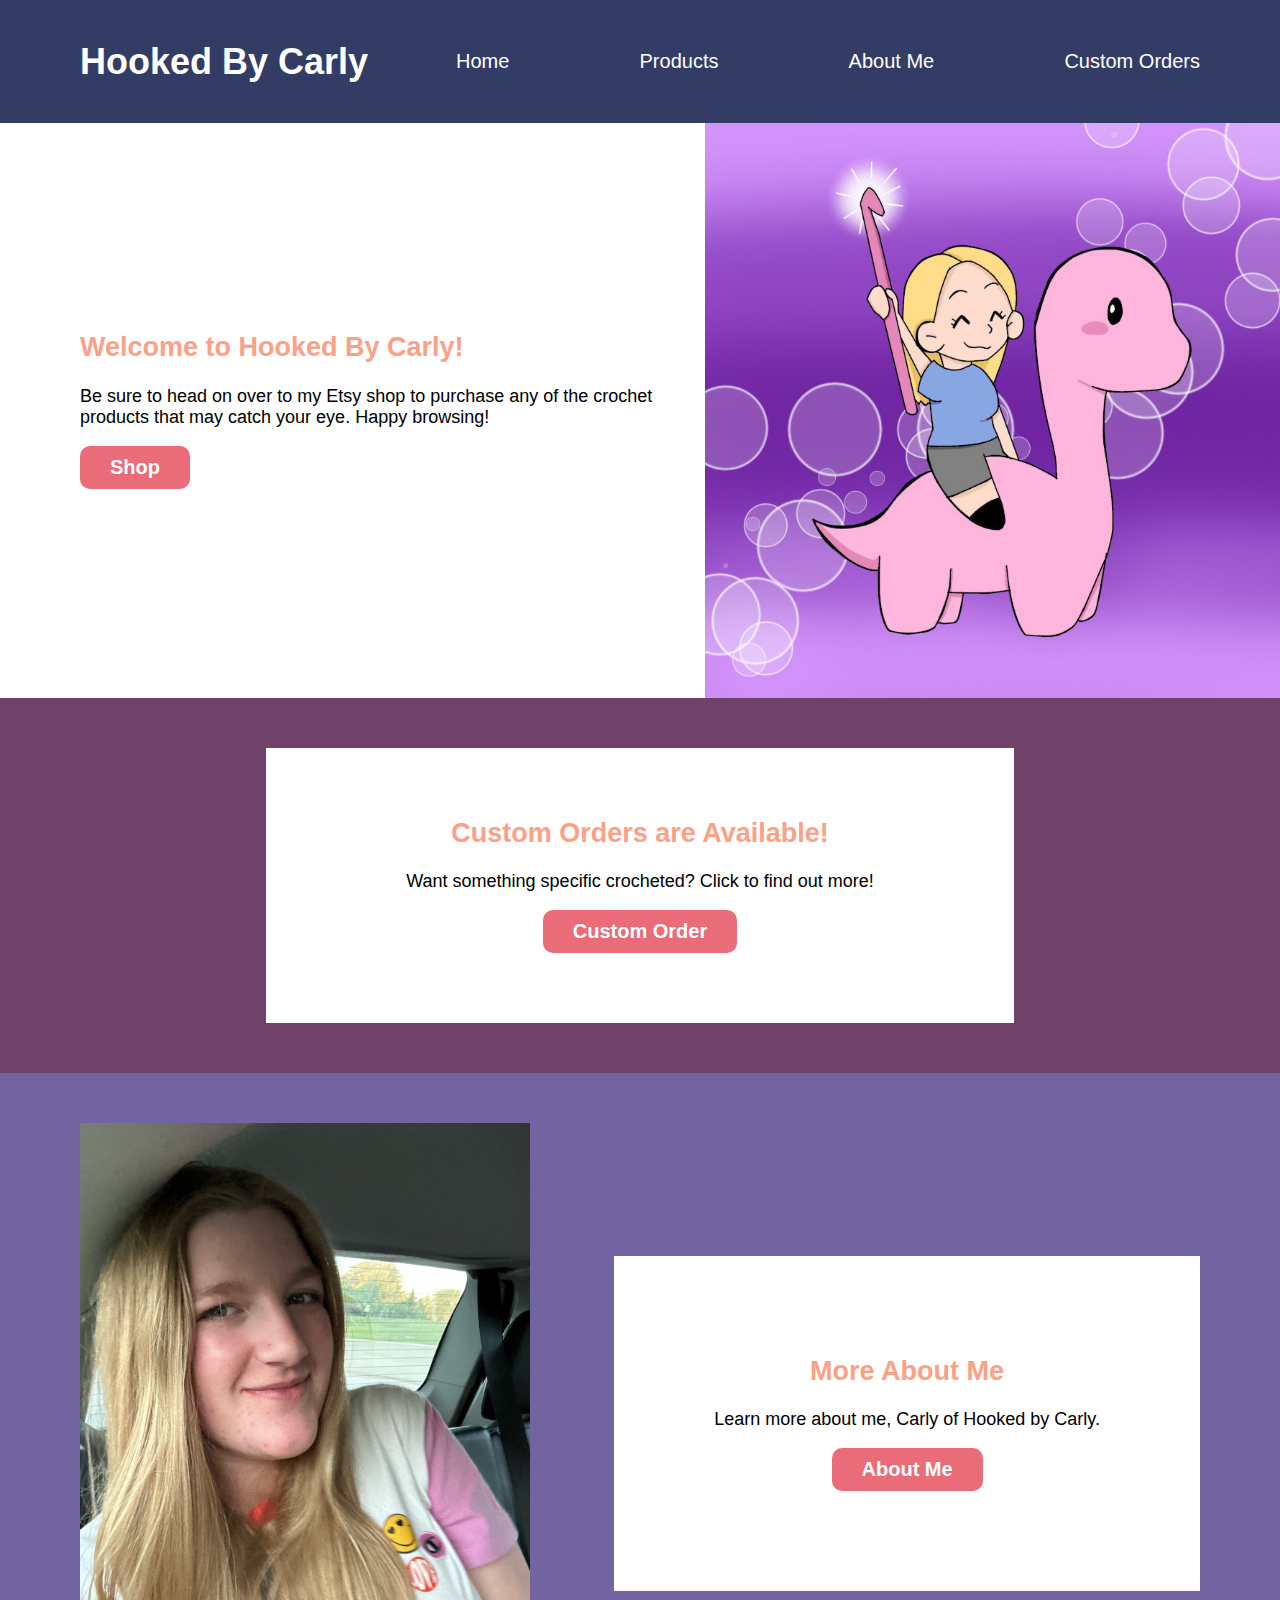
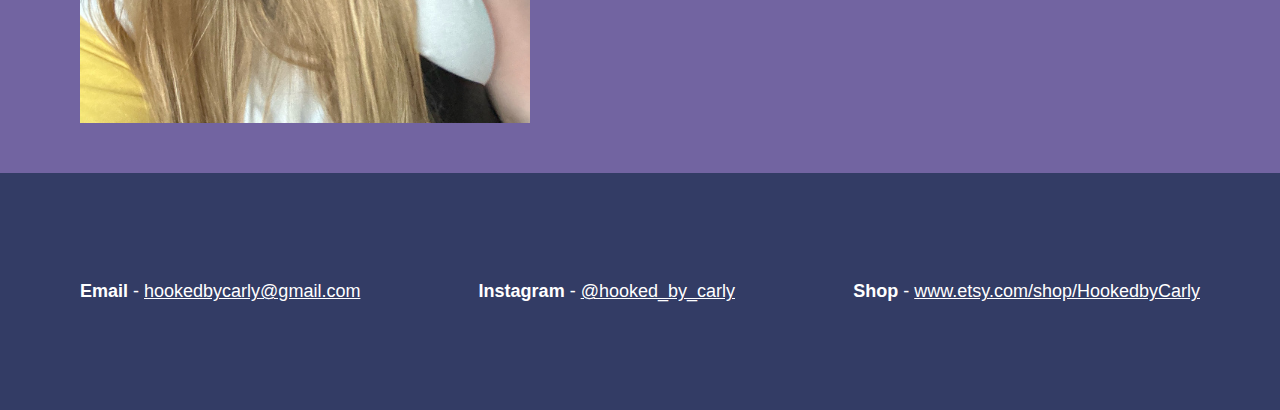
<file: html/index.html>
<!DOCTYPE html>
<html>
<head>
    <title>Hooked By Carly</title>
    <link rel="stylesheet" href="/css/index.css">
    <meta charset="utf-8">
    <meta name="viewport" content="width=device-width, initial-scale=1.0">
</head>

<body>
    <header>
        <div id="logo">
            <h1>Hooked By Carly</h1>
        </div>
        <nav>
            <ul>
                <li><a href="/html/index.html">Home</a></li>
                <li><a href="/html/product.html">Products</a></li>
                <li><a href="/html/about.html">About Me</a></li>
                <li><a href="/html/custom.html">Custom Orders</a></li>
            </ul> 
        </nav>
    </header>
        <section id="intro">
            <div id="intro-left">
                <h2>Welcome to Hooked By Carly!</h2>
                <p>Be sure to head on over to my Etsy shop to purchase any of the crochet products that may catch your eye. Happy browsing!
                </p>
                <button><a href="https://www.etsy.com/shop/HookedbyCarly">Shop</a></button>
            </div>
            <div id="intro-right">
                <img src="/img/icon.jpeg">
            </div>       
    </section>
    <section id="home-custom">
        <div id="custom-white">
            <h2>Custom Orders are Available!</h2>
            <p>Want something specific crocheted? Click to find out more!</p>
            <button><a href="/html/custom.html">Custom Order</a></button>
        </div>
    </section>
    <section id="home-about">
        <img src="/img/carly.jpeg">
        <div id="about-white">
            <h2>More About Me</h2>
            <p>Learn more about me, Carly of Hooked by Carly.</p>
            <button><a href="/html/about.html">About Me</a></button>
        </div>
    </section>
        

  
    <footer>
     <p><strong>Email</strong> - <u>hookedbycarly@gmail.com</u></p>
     <p><strong>Instagram</strong> - <a href="https://www.instagram.com/hooked_by_carly/?img_index=1"><u>@hooked_by_carly</u></a></p>
     <p><strong>Shop</strong> - <a href="https://www.etsy.com/shop/HookedbyCarly"><u>www.etsy.com/shop/HookedbyCarly</u></a></p>
    </footer>
     



</body>

</html>
</file>
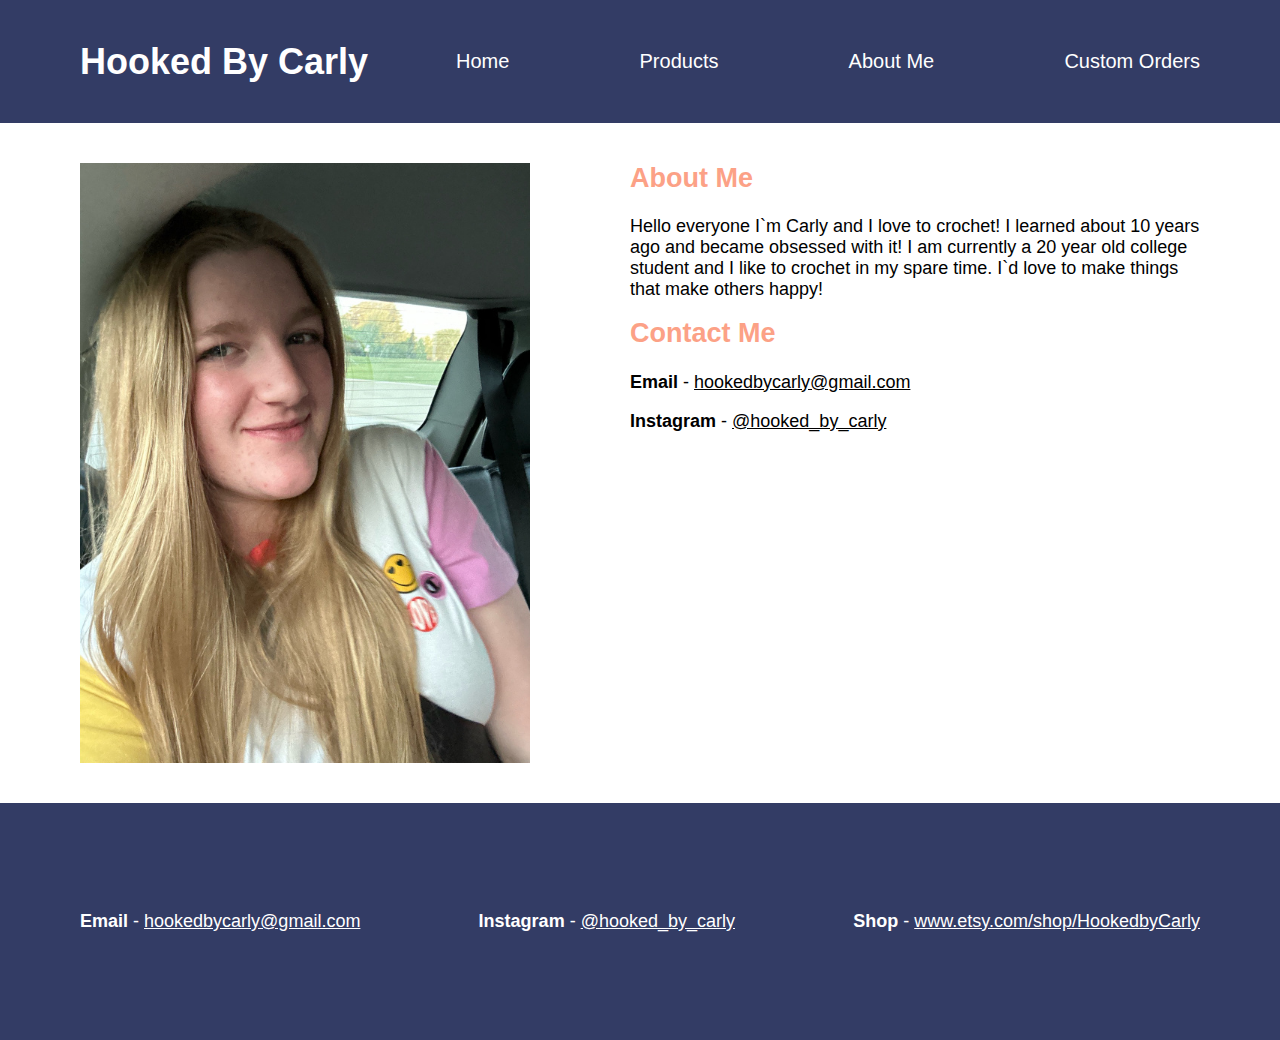
<file: about/about.html>
<!DOCTYPE html>
<html>
<head>
    <title>About Me</title>
    <link rel="stylesheet" href="about.css">
    <meta charset="utf-8">
    <meta name="viewport" content="width=device-width, initial-scale=1.0">
</head>

<body>
    <header>
        <div id="logo">
            <h1>Hooked By Carly</h1>
        </div>
        <nav>
            <ul>
                <li>Home</li>
                <li>Products</li>
                <li>About Me</li>
                <li>Custom Orders</li>
            </ul> 
        </nav>
    </header>
<section>
    <img src="carly.jpeg">
    <div id="info">
    <h2>About Me</h2>
    <p>Hello everyone I`m Carly and I love to crochet! I learned about 10 years ago and became obsessed with it! I am currently a 20 year old college student and I like to crochet in my spare time. I`d love to make things that make others happy!
    </p>
    <h2>Contact Me</h2>
    <p><strong>Email</strong> - <u>hookedbycarly@gmail.com</u></p>
     <p><strong>Instagram</strong> - <u>@hooked_by_carly</u></p>
    </div>
    
</section>
    
    <footer>
     <p><strong>Email</strong> - <u>hookedbycarly@gmail.com</u></p>
     <p><strong>Instagram</strong> - <u>@hooked_by_carly</u></p>
     <p><strong>Shop</strong> - <u>www.etsy.com/shop/HookedbyCarly</u></p>
    </footer>
     



</body>

</html>
</file>
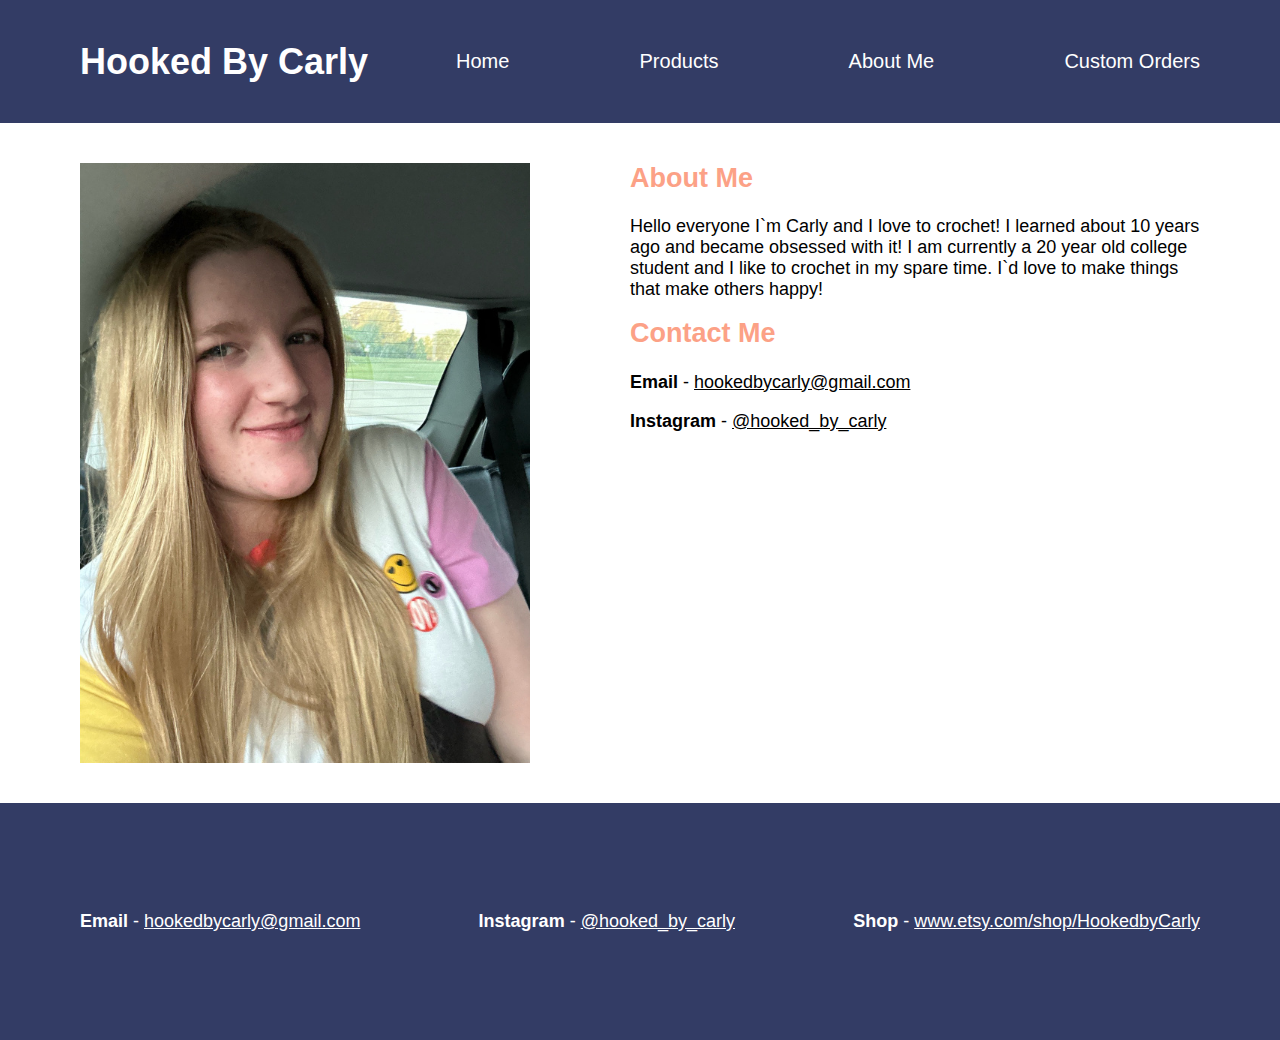
<file: html/about.html>
<!DOCTYPE html>
<html>
<head>
    <title>About Me</title>
    <link rel="stylesheet" href="/css/about.css">
    <meta charset="utf-8">
    <meta name="viewport" content="width=device-width, initial-scale=1.0">
</head>

<body>
    <header>
        <div id="logo">
            <h1>Hooked By Carly</h1>
        </div>
        <nav>
            <ul>
                <li><a href="/html/index.html">Home</a></li>
                <li><a href="/html/product.html">Products</a></li>
                <li><a href="/html/about.html">About Me</a></li>
                <li><a href="/html/custom.html">Custom Orders</a></li>
            </ul> 
        </nav>
    </header>
<section>
    <img src="/img/carly.jpeg">
    <div id="info">
    <h2>About Me</h2>
    <p>Hello everyone I`m Carly and I love to crochet! I learned about 10 years ago and became obsessed with it! I am currently a 20 year old college student and I like to crochet in my spare time. I`d love to make things that make others happy!
    </p>
    <h2>Contact Me</h2>
    <p><strong>Email</strong> - <u>hookedbycarly@gmail.com</u></p>
     <p><strong>Instagram</strong> - <u>@hooked_by_carly</u></p>
    </div>
    
</section>
    
<footer>
    <p><strong>Email</strong> - <u>hookedbycarly@gmail.com</u></p>
    <p><strong>Instagram</strong> - <a href="https://www.instagram.com/hooked_by_carly/?img_index=1"><u>@hooked_by_carly</u></a></p>
    <p><strong>Shop</strong> - <a href="https://www.etsy.com/shop/HookedbyCarly"><u>www.etsy.com/shop/HookedbyCarly</u></a></p>
   </footer>
     



</body>

</html>
</file>
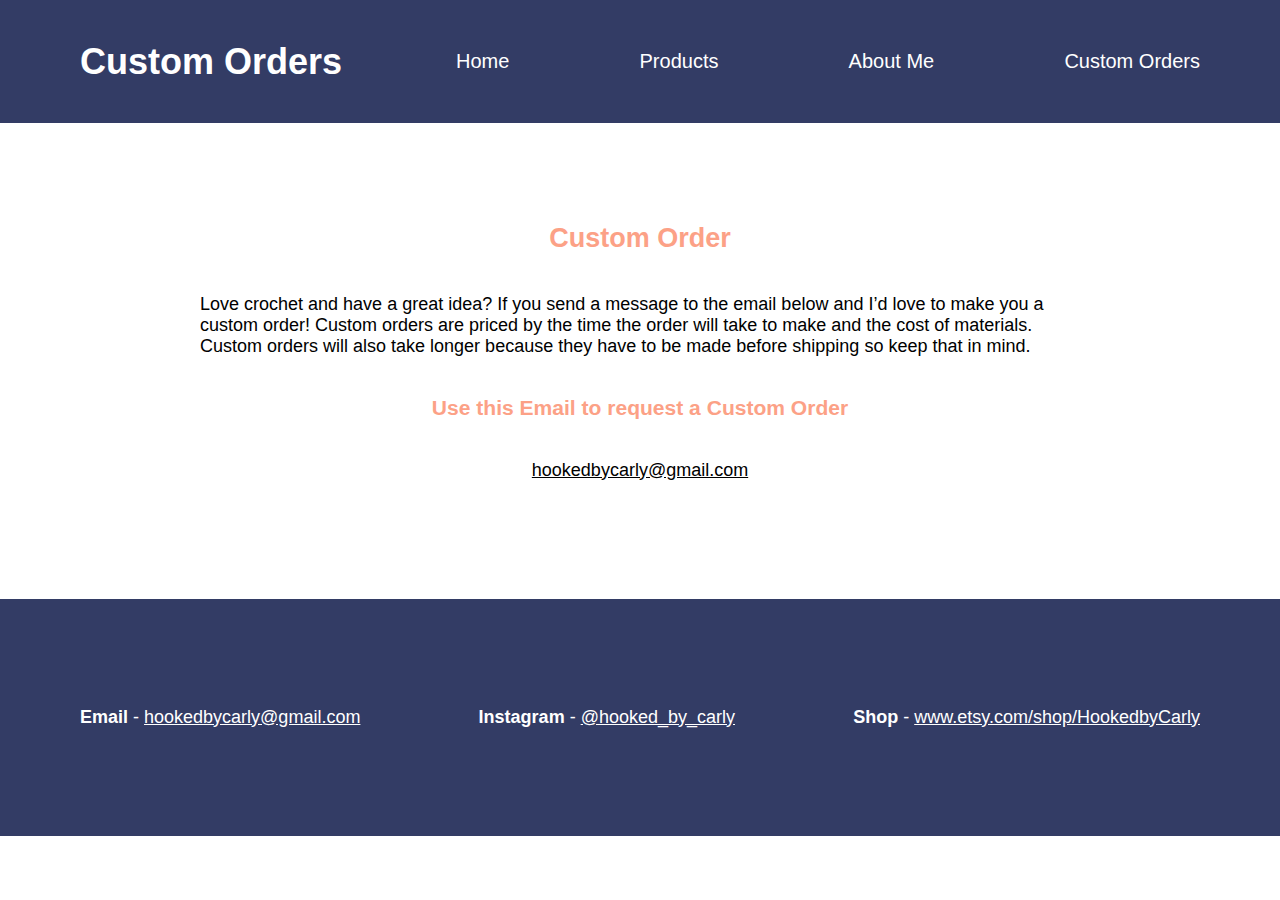
<file: html/custom.html>
<!DOCTYPE html>
<html>
<head>
    <title>Hooked By Carly</title>
    <link rel="stylesheet" href="/css/custom.css">
    <meta charset="utf-8">
    <meta name="viewport" content="width=device-width, initial-scale=1.0">
</head>

<body>
    <header>
        <div id="logo">
            <h1>Custom Orders</h1>
        </div>
        <nav>
            <ul>
                <li><a href="/html/index.html">Home</a></li>
                <li><a href="/html/product.html">Products</a></li>
                <li><a href="/html/about.html">About Me</a></li>
                <li><a href="/html/custom.html">Custom Orders</a></li>
            </ul> 
        </nav>
    </header>
    <section id="custom-body">
    <h2>Custom Order</h2>
    <p>Love crochet and have a great idea? If you send a message to the email below and I’d love to make you a custom order! Custom orders are priced by the time the order will take to make and the cost of materials. Custom orders will also take longer because they have to be made before shipping so keep that in mind.</p>
    <h3>Use this Email to request a Custom Order</h3>
    <p><u>hookedbycarly@gmail.com</u></p>
    </section>

    <footer>
     <p><strong>Email</strong> - <u>hookedbycarly@gmail.com</u></p>
     <p><strong>Instagram</strong> - <a href="https://www.instagram.com/hooked_by_carly/?img_index=1"><u>@hooked_by_carly</u></a></p>
     <p><strong>Shop</strong> - <a href="https://www.etsy.com/shop/HookedbyCarly"><u>www.etsy.com/shop/HookedbyCarly</u></a></p>
    </footer>
        
   
   
   
   </body>
   
   </html>
</file>
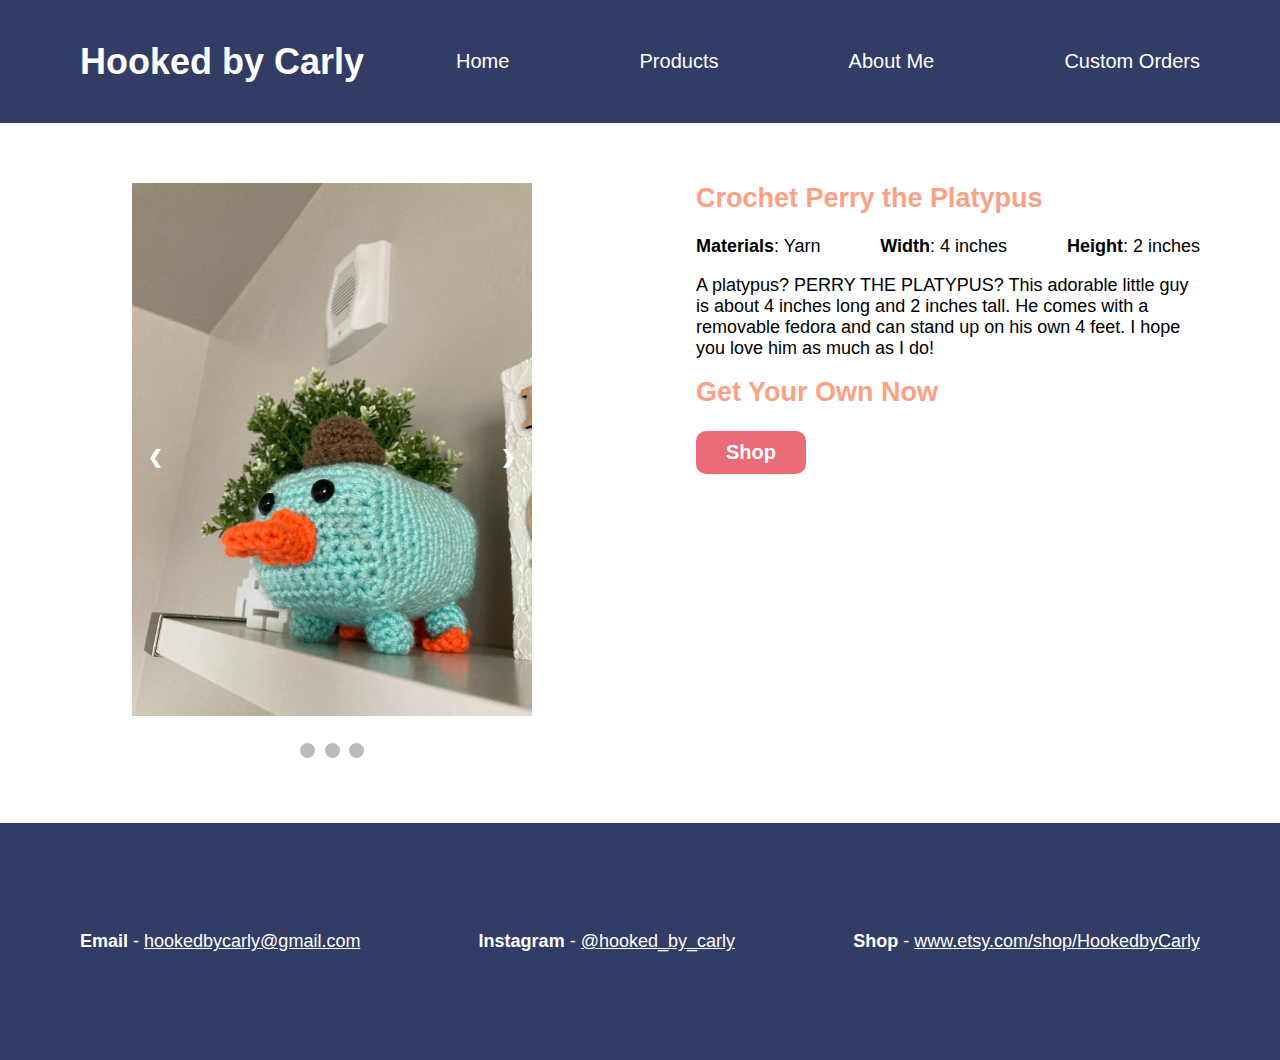
<file: html/platypus.html>
<!DOCTYPE html>
<html>
<head>
    <title>Crochet Perry the Platypus</title>
    <link rel="stylesheet" href="/css/product.css">
    <script src="/product.js"></script>
    <meta charset="utf-8">
    <meta name="viewport" content="width=device-width, initial-scale=1.0">
</head>

<body>
    <header>
        <div id="logo">
            <h1>Hooked by Carly</h1>
        </div>
        <nav>
            <ul>
                <li><a href="/html/index.html">Home</a></li>
                <li><a href="/html/product.html">Products</a></li>
                <li><a href="/html/about.html">About Me</a></li>
                <li><a href="/html/custom.html">Custom Orders</a></li>
            </ul> 
        </nav>
    </header>
    <section class="product-info">

<div class="total-slideshow">
    <!-- Slideshow container -->
<div class="slideshow-container">

    <!-- Full-width images with number and caption text -->
    <div class="mySlides fade">
      <img src="/img/perry2brighter.jpg" style="width:100%">
    </div>

    <div class="mySlides fade">
        <img src="/img/perry3.jpeg" style="width:100%">
      </div>

    <div class="mySlides fade" style="display: block;">
        <img src="/img/perry1.jpg" style="width:100%">
    </div>

    <!-- Next and previous buttons -->
  <a class="prev" onclick="plusSlides(-1)">&#10094;</a>
  <a class="next" onclick="plusSlides(1)">&#10095;</a>
</div>
<br>

<!-- The dots/circles -->
<div style="text-align:center">
  <span class="dot" onclick="currentSlide(1)"></span>
  <span class="dot" onclick="currentSlide(2)"></span>
  <span class="dot" onclick="currentSlide(3)"></span>
</div>
</div>

   <div class="product-details">
    <h2>Crochet Perry the Platypus</h2>
    <div class="extra-details">
        <p><strong>Materials</strong>: Yarn</p><p><strong>Width</strong>: 4 inches</p><p><strong>Height</strong>: 2 inches</p>
    </div>
     <p>A platypus? PERRY THE PLATYPUS? This adorable little guy is about 4 inches long and 2 inches tall. He comes with a removable fedora and can stand up on his own 4 feet. I hope you love him as much as I do!</p>
    <h2>Get Your Own Now</h2>
    <button><a href="https://www.etsy.com/listing/1490165183/perry-the-platypus-crochet?click_key=b86deebb6f71a5667cf27c97dcda86fe8c3d10bf%3A1490165183&click_sum=0f8b0f4a&ref=shop_home_active_2&cns=1">Shop</a></button>
    </div>
    </section>

    <footer>
     <p><strong>Email</strong> - <u>hookedbycarly@gmail.com</u></p>
     <p><strong>Instagram</strong> - <a href="https://www.instagram.com/hooked_by_carly/?img_index=1"><u>@hooked_by_carly</u></a></p>
     <p><strong>Shop</strong> - <a href="https://www.etsy.com/shop/HookedbyCarly"><u>www.etsy.com/shop/HookedbyCarly</u></a></p>
    </footer>
        
   
   
   
   </body>
   
   </html>
</file>
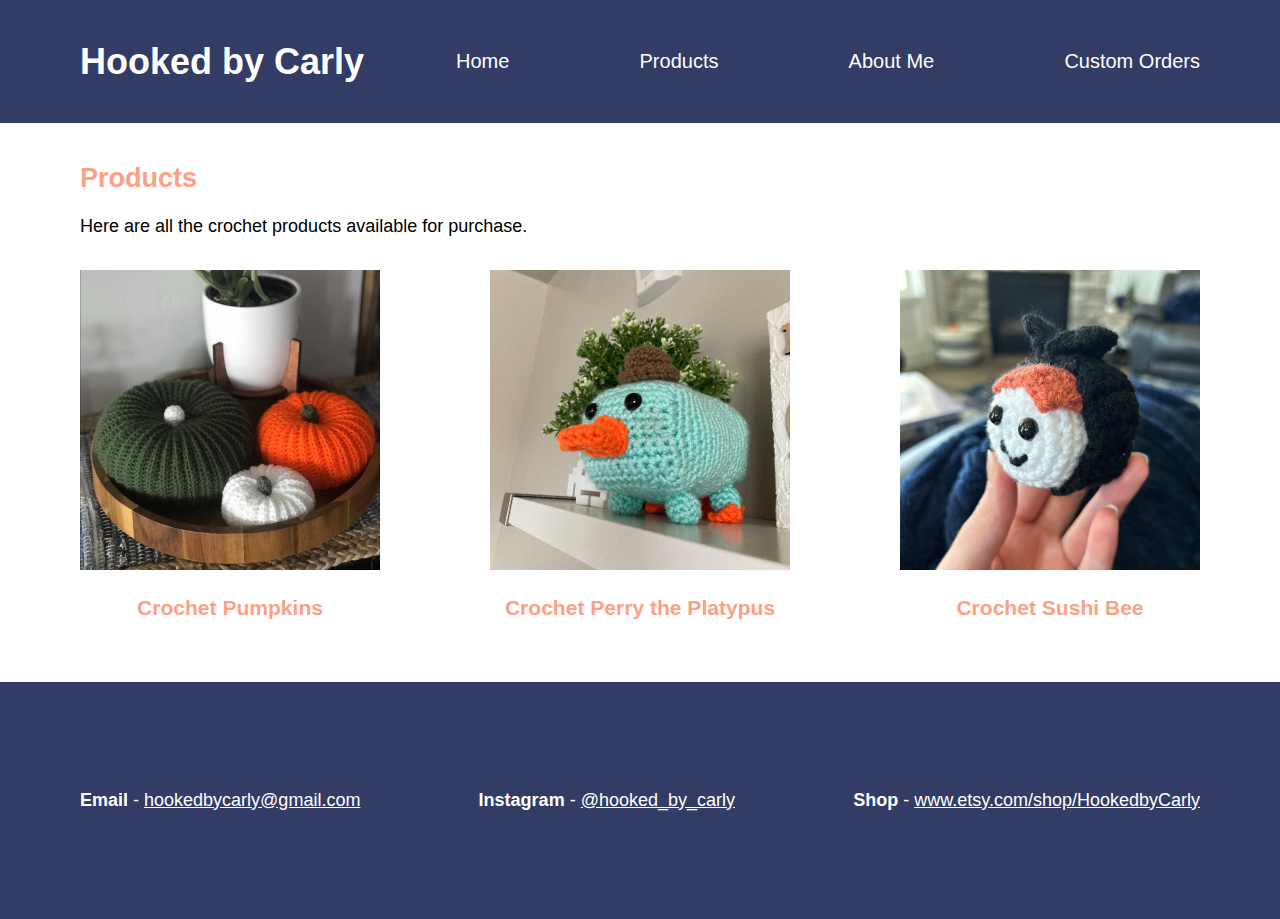
<file: html/product.html>
<!DOCTYPE html>
<html>
<head>
    <title>Products</title>
    <link rel="stylesheet" href="/css/product.css">
    <meta charset="utf-8">
    <meta name="viewport" content="width=device-width, initial-scale=1.0">
</head>

<body>
    <header>
        <div id="logo">
            <h1>Hooked by Carly</h1>
        </div>
        <nav>
            <ul>
                <li><a href="/html/index.html">Home</a></li>
                <li><a href="/html/product.html">Products</a></li>
                <li><a href="/html/about.html">About Me</a></li>
                <li><a href="/html/custom.html">Custom Orders</a></li>
            </ul> 
        </nav>
    </header>
   
    <section id="products">
        <h2>Products</h2>
        <p>Here are all the crochet products available for purchase.</p>
        <div id="product-links">
            <div class="product-link">
                <img src="/img/pumpkins1crop.jpg">
                <h3><a href="/html/pumpkins.html">Crochet Pumpkins</a></h3>
            </div>
            <div class="product-link">
                <img src="/img/perry1crop.jpg">
                <h3><a href="/html/platypus.html">Crochet Perry the Platypus</a></h3>
            </div>
            <div class="product-link">
                <img src="/img/sushi1crop.jpg">
                <h3><a href="/html/sushi.html">Crochet Sushi Bee</a></h3>
            </div>
        </div>
        
    </section>

    <footer>
        <p><strong>Email</strong> - <u>hookedbycarly@gmail.com</u></p>
        <p><strong>Instagram</strong> - <a href="https://www.instagram.com/hooked_by_carly/?img_index=1"><u>@hooked_by_carly</u></a></p>
        <p><strong>Shop</strong> - <a href="https://www.etsy.com/shop/HookedbyCarly"><u>www.etsy.com/shop/HookedbyCarly</u></a></p>
       </footer>
        
   
   
   
   </body>
   
   </html>
</file>
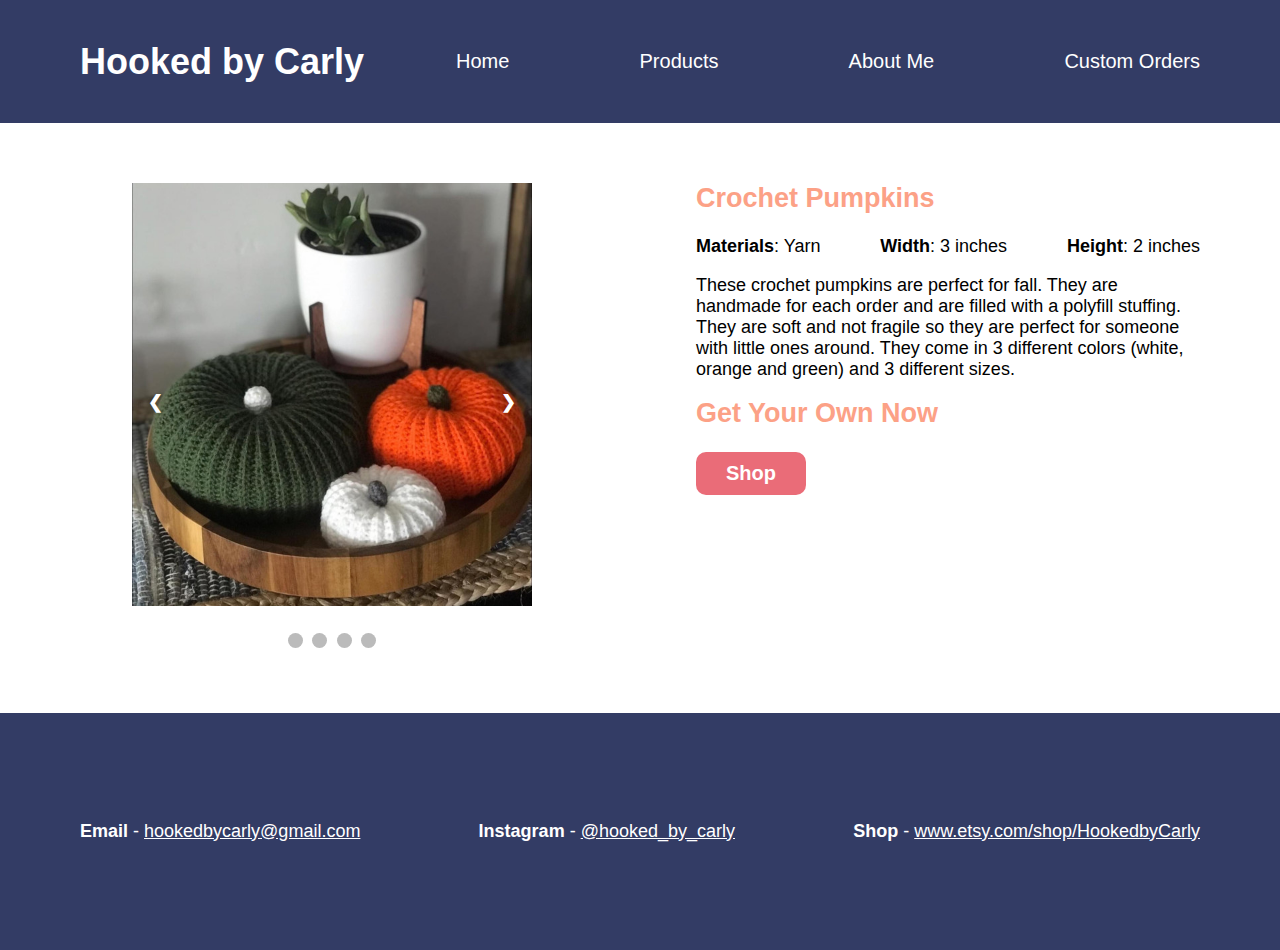
<file: html/pumpkins.html>
<!DOCTYPE html>
<html>
<head>
    <title>Crochet Pumpkins</title>
    <link rel="stylesheet" href="/css/product.css">
    <script src="/product.js"></script>
    <meta charset="utf-8">
    <meta name="viewport" content="width=device-width, initial-scale=1.0">
</head>

<body>
    <header>
        <div id="logo">
            <h1>Hooked by Carly</h1>
        </div>
        <nav>
            <ul>
                <li><a href="/html/index.html">Home</a></li>
                <li><a href="/html/product.html">Products</a></li>
                <li><a href="/html/about.html">About Me</a></li>
                <li><a href="/html/custom.html">Custom Orders</a></li>
            </ul> 
        </nav>
    </header>
    <section class="product-info">

<div class="total-slideshow">
    <!-- Slideshow container -->
<div class="slideshow-container">

    <!-- Full-width images with number and caption text -->
    <div class="mySlides fade">
      <img src="/img/pumpkins5crop.jpg" style="width:100%">
    </div>
  
    <div class="mySlides fade">
      <img src="/img/pumpkins6crop.jpg" style="width:100%">
    </div>

    <div class="mySlides fade">
        <img src="/img/pumpkins7crop.jpg" style="width:100%">
      </div>

    <div class="mySlides fade" style="display: block;">
        <img src="/img/pumpkins1.jpg" style="width:100%">
    </div>

    <!-- Next and previous buttons -->
  <a class="prev" onclick="plusSlides(-1)">&#10094;</a>
  <a class="next" onclick="plusSlides(1)">&#10095;</a>
</div>
<br>

<!-- The dots/circles -->
<div style="text-align:center">
  <span class="dot" onclick="currentSlide(1)"></span>
  <span class="dot" onclick="currentSlide(2)"></span>
  <span class="dot" onclick="currentSlide(3)"></span>
  <span class="dot" onclick="currentSlide(4)"></span>
</div>
</div>

   <div class="product-details">
    <h2>Crochet Pumpkins</h2>
    <div class="extra-details">
        <p><strong>Materials</strong>: Yarn</p><p><strong>Width</strong>: 3 inches</p><p><strong>Height</strong>: 2 inches</p>
    </div>
     <p>These crochet pumpkins are perfect for fall. They are handmade for each order and are filled with a polyfill stuffing. They are soft and not fragile so they are perfect for someone with little ones around. They come in 3 different colors (white, orange and green) and 3 different sizes.</p>
    <h2>Get Your Own Now</h2>
    <button><a href="https://www.etsy.com/listing/1490717171/crochet-pumpkins?click_key=0c4ff15f1492607c58fe2688e08f02d7e5fec555%3A1490717171&click_sum=7f561f56&ref=shop_home_active_1">Shop</a></button>
    </div>
    </section>

    <footer>
     <p><strong>Email</strong> - <u>hookedbycarly@gmail.com</u></p>
     <p><strong>Instagram</strong> - <a href="https://www.instagram.com/hooked_by_carly/?img_index=1"><u>@hooked_by_carly</u></a></p>
     <p><strong>Shop</strong> - <a href="https://www.etsy.com/shop/HookedbyCarly"><u>www.etsy.com/shop/HookedbyCarly</u></a></p>
    </footer>
   
   
   
   </body>
   
   </html>
</file>
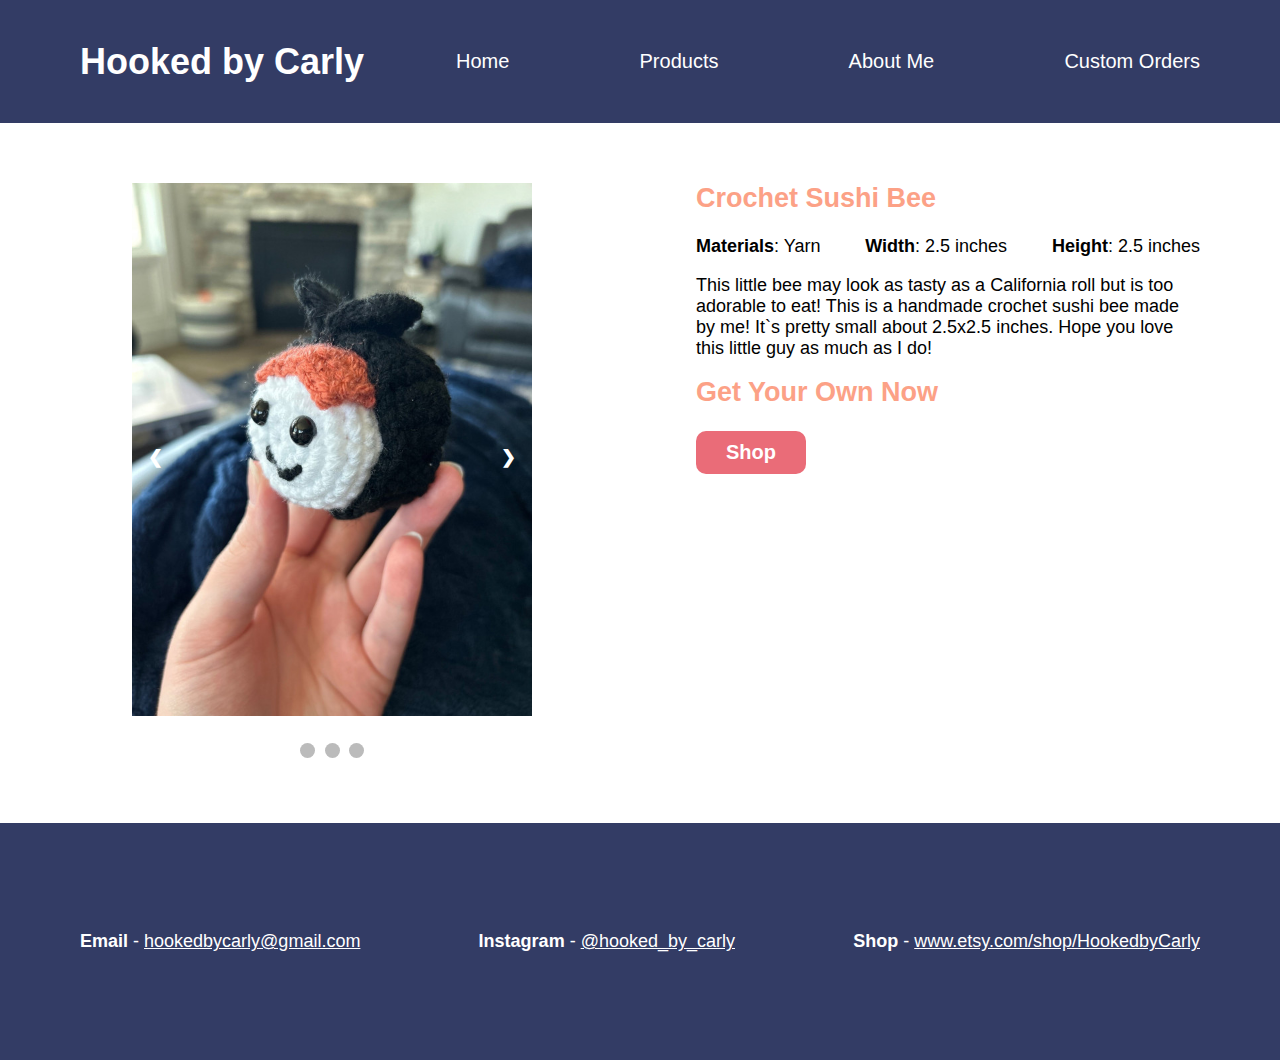
<file: html/sushi.html>
<!DOCTYPE html>
<html>
<head>
    <title>Crochet Perry the Platypus</title>
    <link rel="stylesheet" href="/css/product.css">
    <script src="/product.js"></script>
    <meta charset="utf-8">
    <meta name="viewport" content="width=device-width, initial-scale=1.0">
</head>

<body>
    <header>
        <div id="logo">
            <h1>Hooked by Carly</h1>
        </div>
        <nav>
            <ul>
                <li><a href="/html/index.html">Home</a></li>
                <li><a href="/html/product.html">Products</a></li>
                <li><a href="/html/about.html">About Me</a></li>
                <li><a href="/html/custom.html">Custom Orders</a></li>
            </ul> 
        </nav>
    </header>
    <section class="product-info">

<div class="total-slideshow">
    <!-- Slideshow container -->
<div class="slideshow-container">

    <!-- Full-width images with number and caption text -->
    <div class="mySlides fade">
      <img src="/img/sushi2.jpg" style="width:100%">
    </div>

    <div class="mySlides fade">
        <img src="/img/sushi3.jpg" style="width:100%">
      </div>

    <div class="mySlides fade" style="display: block;">
        <img src="/img/sushi1.jpg" style="width:100%">
    </div>

    <!-- Next and previous buttons -->
  <a class="prev" onclick="plusSlides(-1)">&#10094;</a>
  <a class="next" onclick="plusSlides(1)">&#10095;</a>
</div>
<br>

<!-- The dots/circles -->
<div style="text-align:center">
  <span class="dot" onclick="currentSlide(1)"></span>
  <span class="dot" onclick="currentSlide(2)"></span>
  <span class="dot" onclick="currentSlide(3)"></span>
</div>
</div>

   <div class="product-details">
    <h2>Crochet Sushi Bee</h2>
    <div class="extra-details">
        <p><strong>Materials</strong>: Yarn</p><p><strong>Width</strong>: 2.5 inches</p><p><strong>Height</strong>: 2.5 inches</p>
    </div>
     <p>This little bee may look as tasty as a California roll but is too adorable to eat! This is a handmade crochet sushi bee made by me! It`s pretty small about 2.5x2.5 inches. Hope you love this little guy as much as I do!</p>
    <h2>Get Your Own Now</h2>
    <button><a href="https://www.etsy.com/listing/1510537652/sushi-bee?click_key=c56c1b0ee72ac999f4c020bc3c28dcc0c3a7498d%3A1510537652&click_sum=74ab90bc&ref=shop_home_active_3">Shop</a></button>
    </div>
    </section>
    
    <footer>
        <p><strong>Email</strong> - <u>hookedbycarly@gmail.com</u></p>
        <p><strong>Instagram</strong> - <a href="https://www.instagram.com/hooked_by_carly/?img_index=1"><u>@hooked_by_carly</u></a></p>
        <p><strong>Shop</strong> - <a href="https://www.etsy.com/shop/HookedbyCarly"><u>www.etsy.com/shop/HookedbyCarly</u></a></p>
       </footer>
        
   
   
   
   </body>
   
   </html>
</file>
<file: css/index.css>
/* Start of Header */

header {
    background-color: rgba(51, 60, 101, 1);
    margin: 0px;
    padding-left: 80px;
    padding-right: 80px;
    padding-top: 30px;
    padding-bottom: 30px;
    color: white;
    display: flex;
    justify-content: space-between;
    align-items: center;
}

header h1 {
    margin: 0px;
}


nav {
    width: 70%;
}

nav ul {
    font-size: 20px;
    display: flex;
    justify-content: space-between;
    list-style: none;
    
}

a:link {
    color: white;
    text-decoration: none;
}

a:visited {
    color: rgba(234, 108, 120, 1);
}

a:hover {
    color: rgba(252, 161, 134, 1);
    font-weight: bolder;
}


/* End of Header */

body {
    background-color: white;
    font-family: Arial, Helvetica, sans-serif;
    font-size: 18px;
    margin: 0px;
}

button:hover {
    background-color: rgba(114, 100, 161, 1);;
}

button a:link, button a:visited {
    color: white;
}

h2 {
    color: rgba(252, 161, 134, 1);
    margin-top: 0px;
}

button {
    background-color: rgba(234, 108, 120, 1);
    color: white;
    border-radius: 10px;
    border-style: none;
    padding-top: 10px;
    padding-bottom: 10px;
    padding-left: 30px;
    padding-right: 30px;
    font-weight: bold;
    font-size: 20px;
}

#intro {
    padding-left: 80px;    
    display: flex;
    align-items: center;
}

#intro-left {
    width: 50%;
    padding-right: 50px;  
}

#intro-right {
    width: 50%;
    max-height: 600px;
    display: flex;
    justify-content: center;
    align-items: center;
    overflow: hidden;
}

#intro-right img {
    min-width: 100%;
    min-height: 100%;
}

#home-custom {
    background-color: rgba(112, 66, 105, 1);
    padding-left: 80px;
    padding-right: 80px;
    padding-top: 50px;
    padding-bottom: 50px;
    display: flex;
    justify-content: center;
    align-items: center;
}

#custom-white {
    background-color: white;
    padding-top: 70px;
    padding-bottom: 70px;
    padding-left: 140px;
    padding-right: 140px;
    text-align: center;
}

#home-about {
    background-color: rgba(114, 100, 161, 1);
    padding-left: 80px;
    padding-right: 80px;
    padding-top: 50px;
    padding-bottom: 50px;
    display: flex;
    justify-content: space-between;
    align-items: center;

}

#home-about img {
    max-height: 600px;
    padding-right: 50px;
}

#about-white {
    background-color: white;
    padding: 100px;   
    text-align: center;
    display: flex;
    flex-direction: column;
    justify-content: center;
    align-items: center;
}

#about-white p {
    margin-top: 0px;
}

/* Start of Footer */

footer {
    background-color: rgba(51, 60, 101, 1);
    margin: 0px;
    padding-left: 80px;
    padding-right: 80px;
    padding-top: 90px;
    padding-bottom: 90px;
    color: white;
    display: flex;
    justify-content: space-between;
    align-items: center;
}

footer a:link, footer a:hover, footer a:visited {
    color: white;
    font-weight: normal;
}
</file>
<file: about/about.css>
/* Start of Header */

header {
    background-color: rgba(51, 60, 101, 1);
    margin: 0px;
    padding-left: 80px;
    padding-right: 80px;
    padding-top: 30px;
    padding-bottom: 30px;
    color: white;
    display: flex;
    justify-content: space-between;
    align-items: center;
}

header h1 {
    margin: 0px;
}


nav {
    width: 70%;
}

nav ul {
    font-size: 20px;
    display: flex;
    justify-content: space-between;
    list-style: none;
    
}

/* End of Header */

h2 {
    color: rgba(252, 161, 134, 1);
    margin-top: 0px;
}

body {
    background-color: white;
    font-family: Arial, Helvetica, sans-serif;
    font-size: 18px;
    margin: 0px;
    
}

section {
    padding-top: 40px;
    padding-bottom: 40px;
    padding-left: 80px;
    padding-right: 80px;
    display: flex;
}

img {
    max-height: 600px;
    padding-right: 100px;
}

/* Start of Footer */

footer {
    background-color: rgba(51, 60, 101, 1);
    margin: 0px;
    padding-left: 80px;
    padding-right: 80px;
    padding-top: 90px;
    padding-bottom: 90px;
    color: white;
    display: flex;
    justify-content: space-between;
    align-items: center;
}
</file>
<file: css/about.css>
/* Start of Header */

header {
    background-color: rgba(51, 60, 101, 1);
    margin: 0px;
    padding-left: 80px;
    padding-right: 80px;
    padding-top: 30px;
    padding-bottom: 30px;
    color: white;
    display: flex;
    justify-content: space-between;
    align-items: center;
}

header h1 {
    margin: 0px;
}


nav {
    width: 70%;
}

nav ul {
    font-size: 20px;
    display: flex;
    justify-content: space-between;
    list-style: none;
    
}

a:link {
    color: white;
    text-decoration: none;
}

a:visited {
    color: rgba(234, 108, 120, 1);
}

a:hover {
    color: rgba(252, 161, 134, 1);
    font-weight: bolder;
}

/* End of Header */

h2 {
    color: rgba(252, 161, 134, 1);
    margin-top: 0px;
}

body {
    background-color: white;
    font-family: Arial, Helvetica, sans-serif;
    font-size: 18px;
    margin: 0px;
    
}

section {
    padding-top: 40px;
    padding-bottom: 40px;
    padding-left: 80px;
    padding-right: 80px;
    display: flex;
}

img {
    max-height: 600px;
    padding-right: 100px;
}

/* Start of Footer */

footer {
    background-color: rgba(51, 60, 101, 1);
    margin: 0px;
    padding-left: 80px;
    padding-right: 80px;
    padding-top: 90px;
    padding-bottom: 90px;
    color: white;
    display: flex;
    justify-content: space-between;
    align-items: center;
}

footer a:link, footer a:hover, footer a:visited {
    color: white;
    font-weight: normal;
}
</file>
<file: css/custom.css>
/* Start of Header */

header {
    background-color: rgba(51, 60, 101, 1);
    margin: 0px;
    padding-left: 80px;
    padding-right: 80px;
    padding-top: 30px;
    padding-bottom: 30px;
    color: white;
    display: flex;
    justify-content: space-between;
    align-items: center;
}

header h1 {
    margin: 0px;
}


nav {
    width: 70%;
}

nav ul {
    font-size: 20px;
    display: flex;
    justify-content: space-between;
    list-style: none;
    
}

a:link {
    color: white;
    text-decoration: none;
}

a:visited {
    color: rgba(234, 108, 120, 1);
}

a:hover {
    color: rgba(252, 161, 134, 1);
    font-weight: bolder;
}


/* End of Header */

body {
    background-color: white;
    font-family: Arial, Helvetica, sans-serif;
    font-size: 18px;
    margin: 0px;
}

h2 {
    color: rgba(252, 161, 134, 1);
    margin-top: 0px;
    text-align: center;
}

h3 {
    color: rgba(252, 161, 134, 1);
    text-align: center;
}

#custom-body {
    display: flex;
    flex-direction: column;
    align-items: center;
    padding-left: 200px;
    padding-right: 200px;
    padding-top: 100px;
    padding-bottom: 100px;
}

/* Start of Footer */

footer {
    background-color: rgba(51, 60, 101, 1);
    margin: 0px;
    padding-left: 80px;
    padding-right: 80px;
    padding-top: 90px;
    padding-bottom: 90px;
    color: white;
    display: flex;
    justify-content: space-between;
    align-items: center;
}

footer a:link, footer a:hover, footer a:visited {
    color: white;
    font-weight: normal;
}
</file>
<file: css/product.css>
/* Start of Header */

header {
    background-color: rgba(51, 60, 101, 1);
    margin: 0px;
    padding-left: 80px;
    padding-right: 80px;
    padding-top: 30px;
    padding-bottom: 30px;
    color: white;
    display: flex;
    justify-content: space-between;
    align-items: center;
}

header h1 {
    margin: 0px;
}


nav {
    width: 70%;
}

nav ul {
    font-size: 20px;
    display: flex;
    justify-content: space-between;
    list-style: none;
    
}

a:link {
    color: white;
    text-decoration: none;
}

a:visited {
    color: rgba(234, 108, 120, 1);
}

a:hover {
    color: rgba(252, 161, 134, 1);
    font-weight: bolder;
}


/* End of Header */

body {
    background-color: white;
    font-family: Arial, Helvetica, sans-serif;
    font-size: 18px;
    margin: 0px;
}

section {
    padding-left: 80px;
    padding-right: 80px;
    padding-top: 40px;
    padding-bottom: 40px;
}

#products a:link {
    color: rgba(252, 161, 134, 1);
    text-decoration: none;
}

#products a:visited {
    color: rgba(114, 100, 161, 1);
}

#products a:hover {
    color: rgba(234, 108, 120, 1);
}

button:hover {
    background-color: rgba(114, 100, 161, 1);;
}

button a:link, button a:visited {
    color: white;
}

h2 {
    color: rgba(252, 161, 134, 1);
    margin-top: 0px;
}

h3 {
    color: rgba(252, 161, 134, 1);
}

#product-links {
    padding-top: 15px;
    display: flex;
    justify-content: space-between;
}

.product-link {
    text-align: center;
}

.product-link img {
    max-width: 300px;
    min-width: 100px;
}

.total-slideshow {
    width: 45%;
}

.product-info {
    padding-left: 80px;
    padding-bottom: 60px;
    padding-top: 60px;
    display: flex;
    justify-content: space-between;
}

.product-details {
    width: 45%;
}

.extra-details {
    display: flex;
    justify-content: space-between;  
}

.extra-details p {
    margin: 0px;
}

button {
    background-color: rgba(234, 108, 120, 1);
    color: white;
    border-radius: 10px;
    border-style: none;
    padding-top: 10px;
    padding-bottom: 10px;
    padding-left: 30px;
    padding-right: 30px;
    font-weight: bold;
    font-size: 20px;
}

* {box-sizing:border-box}

/* Slideshow container */
.slideshow-container {
  max-width: 400px;
  position: relative;
  margin: auto;
}

/* Hide the images by default */
.mySlides {
  display: none;
}

/* Next & previous buttons */
.prev, .next {
  cursor: pointer;
  position: absolute;
  top: 50%;
  width: auto;
  margin-top: -22px;
  padding: 16px;
  color: white;
  font-weight: bold;
  font-size: 18px;
  transition: 0.6s ease;
  border-radius: 0 3px 3px 0;
  user-select: none;
}

/* Position the "next button" to the right */
.next {
    right: 0;
    border-radius: 3px 0 0 3px;
  }
  
  /* On hover, add a black background color with a little bit see-through */
  .prev:hover, .next:hover {
    background-color: rgba(0,0,0,0.8);
  }
  
  /* Caption text */
  .text {
    color: #f2f2f2;
    font-size: 15px;
    padding: 8px 12px;
    position: absolute;
    bottom: 8px;
    width: 100%;
    text-align: center;
  }

  /* Number text (1/3 etc) */
.numbertext {
    color: #f2f2f2;
    font-size: 12px;
    padding: 8px 12px;
    position: absolute;
    top: 0;
  }
  
  /* The dots/bullets/indicators */
  .dot {
    cursor: pointer;
    height: 15px;
    width: 15px;
    margin: 0 2px;
    background-color: #bbb;
    border-radius: 50%;
    display: inline-block;
    transition: background-color 0.6s ease;
  }
  
  .active, .dot:hover {
    background-color: #717171;
  }
  
  /* Fading animation */
  .fade {
    animation-name: fade;
    animation-duration: 1.5s;
  }
  
  @keyframes fade {
    from {opacity: .4}
    to {opacity: 1}
  }

/* Start of Footer */

footer {
    background-color: rgba(51, 60, 101, 1);
    margin: 0px;
    padding-left: 80px;
    padding-right: 80px;
    padding-top: 90px;
    padding-bottom: 90px;
    color: white;
    display: flex;
    justify-content: space-between;
    align-items: center;
}

footer a:link, footer a:hover, footer a:visited {
    color: white;
    font-weight: normal;
}
</file>
